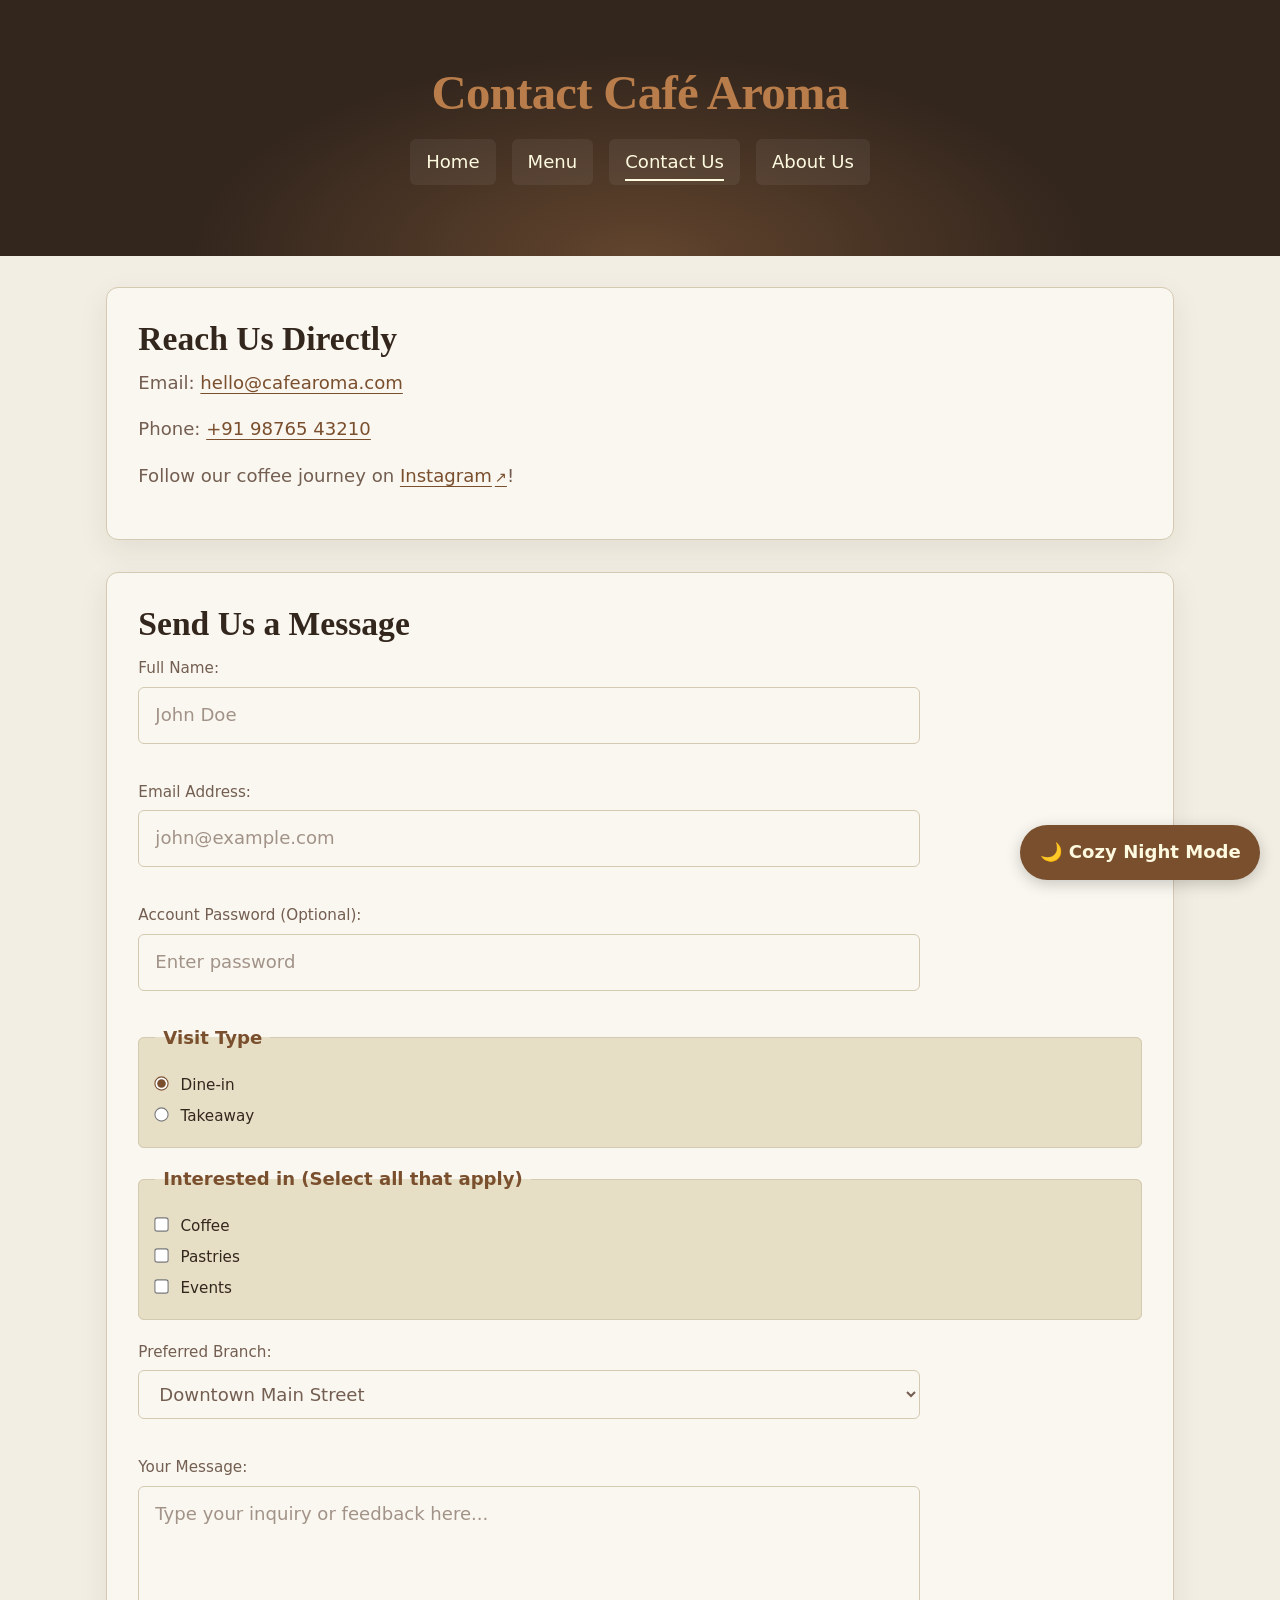
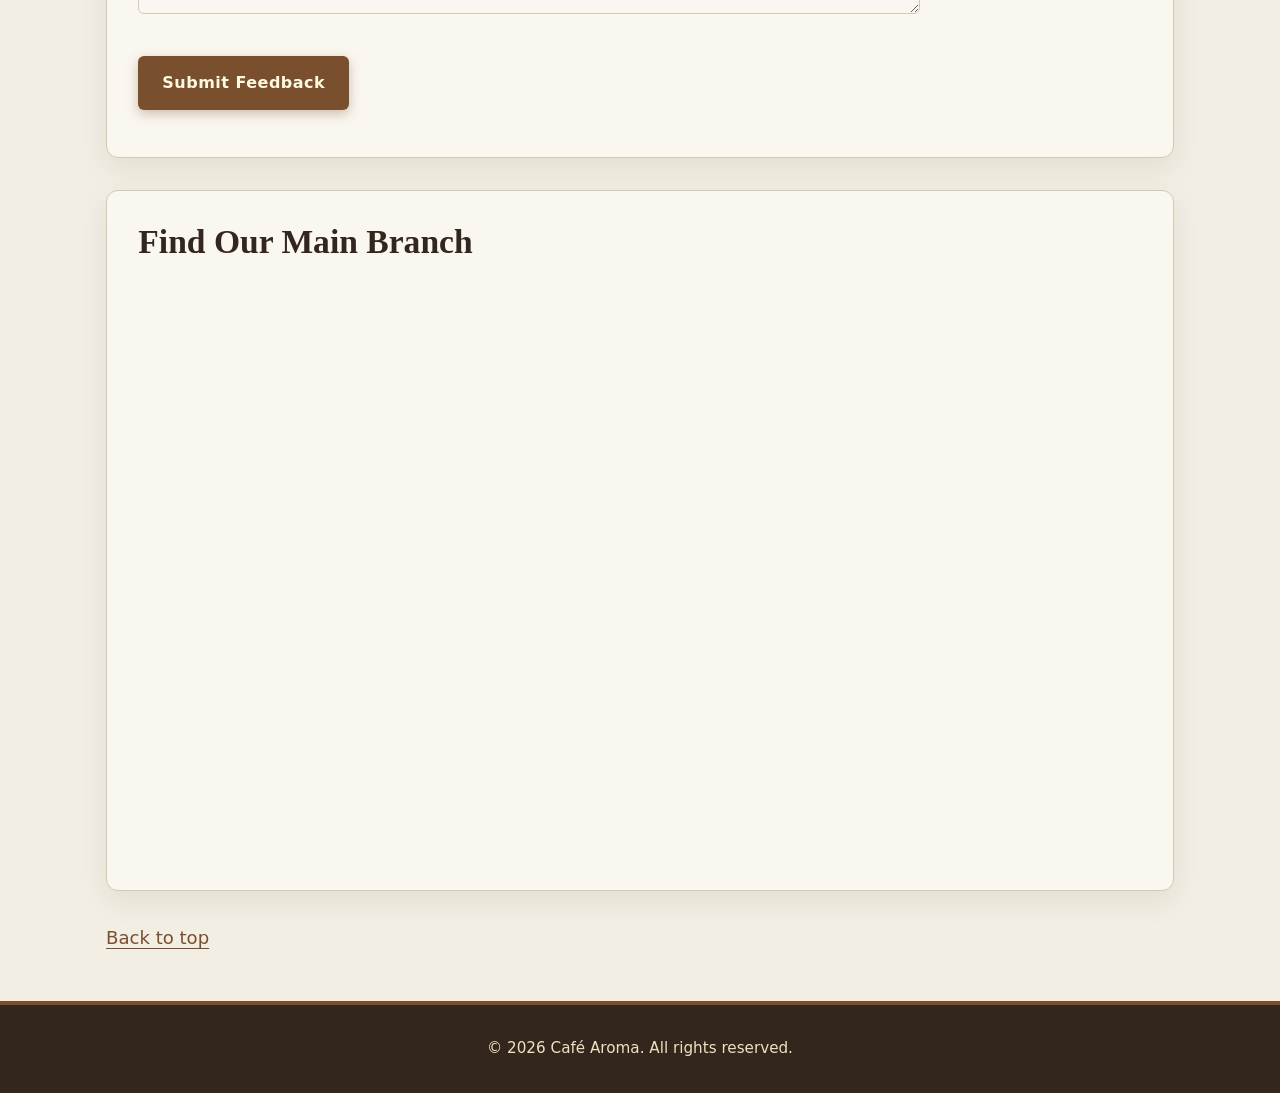
<file: contact.html>
<!DOCTYPE html>
<html lang="en">
<head>
    <meta charset="UTF-8">
    <meta name="viewport" content="width=device-width, initial-scale=1.0">
    <meta name="description" content="Get in touch with Café Aroma. Send us a message, find our locations, or book event inquiries.">
    <meta name="author" content="Café Aroma Team">
    <title>Café Aroma - Contact Us</title>
    <link rel="stylesheet" href="style.css">
</head>
<body>

    <!-- Header Section -->
    <header>
        <h1>Contact Café Aroma</h1>
        
        <!-- Navigation Menu -->
        <nav>
            <ul>
                <li><a href="index.html">Home</a></li>
                <li><a href="menu.html">Menu</a></li>
                <li><a href="contact.html">Contact Us</a></li>
                <li><a href="about-us.html">About Us</a></li>
            </ul>
        </nav>
    </header>

    <!-- Main Content -->
    <main>

        <!-- Direct Contact Info -->
        <section id="direct-contact">
            <h2>Reach Us Directly</h2>
            <p>Email: <a href="mailto:hello@cafearoma.com">hello@cafearoma.com</a></p>
            <p>Phone: <a href="tel:+919876543210">+91 98765 43210</a></p>
            <p>Follow our coffee journey on <a href="https://www.instagram.com" target="_blank" rel="noopener noreferrer">Instagram</a>!</p>
        </section>

        <!-- Contact Form Section -->
        <section id="contact-form-section">
            <h2>Send Us a Message</h2>
            <form action="#" method="post">
                <p>
                    <label for="full-name">Full Name:</label><br>
                    <input type="text" id="full-name" name="full_name" placeholder="John Doe" required>
                </p>

                <p>
                    <label for="email-addr">Email Address:</label><br>
                    <input type="email" id="email-addr" name="email_address" placeholder="john@example.com" required>
                </p>

                <p>
                    <label for="user-pass">Account Password (Optional):</label><br>
                    <input type="password" id="user-pass" name="user_password" placeholder="Enter password">
                </p>

                <fieldset>
                    <legend>Visit Type</legend>
                    <input type="radio" id="dine-in" name="visit_type" value="dine-in" checked>
                    <label for="dine-in">Dine-in</label><br>

                    <input type="radio" id="takeaway" name="visit_type" value="takeaway">
                    <label for="takeaway">Takeaway</label>
                </fieldset>

                <fieldset>
                    <legend>Interested in (Select all that apply)</legend>
                    <input type="checkbox" id="coffee" name="interests" value="coffee">
                    <label for="coffee">Coffee</label><br>

                    <input type="checkbox" id="pastries" name="interests" value="pastries">
                    <label for="pastries">Pastries</label><br>

                    <input type="checkbox" id="events" name="interests" value="events">
                    <label for="events">Events</label>
                </fieldset>

                <p>
                    <label for="branch-select">Preferred Branch:</label><br>
                    <select id="branch-select" name="preferred_branch">
                        <option value="downtown">Downtown Main Street</option>
                        <option value="west-side">West Side Mall</option>
                        <option value="east-avenue">East Avenue</option>
                    </select>
                </p>

                <p>
                    <label for="message-box">Your Message:</label><br>
                    <textarea id="message-box" name="user_message" rows="5" cols="40" placeholder="Type your inquiry or feedback here..."></textarea>
                </p>

                <p>
                    <button type="submit">Submit Feedback</button>
                </p>
            </form>
        </section>

        <!-- Media & Location Section -->
        <section id="map-media">
            <h2>Find Our Main Branch</h2>
            <iframe src="https://www.google.com/maps/embed?pb=!1m18!1m12!1m3!1d3151.83543450937!2d144.9537353153166!3d-37.81627977975171!2m3!1f0!2f0!3f0!3m2!1i1024!2i768!4f13.1!3m3!1m2!1s0x6ad65d4c2b349649%3A0xb6899234e561db11!2sEnvato!5e0!3m2!1sen!2sin!4v1614055444321!5m2!1sen!2sin" width="500" height="300" style="border:0;" allowfullscreen="" loading="lazy"></iframe>
        </section>

        <p><a href="#">Back to top</a></p>
    </main>

    <!-- Footer Section -->
    <footer>
        <p>© 2026 Café Aroma. All rights reserved.</p>
    </footer>
    <script src="script.js" defer></script>

</body>
</html>
</file>
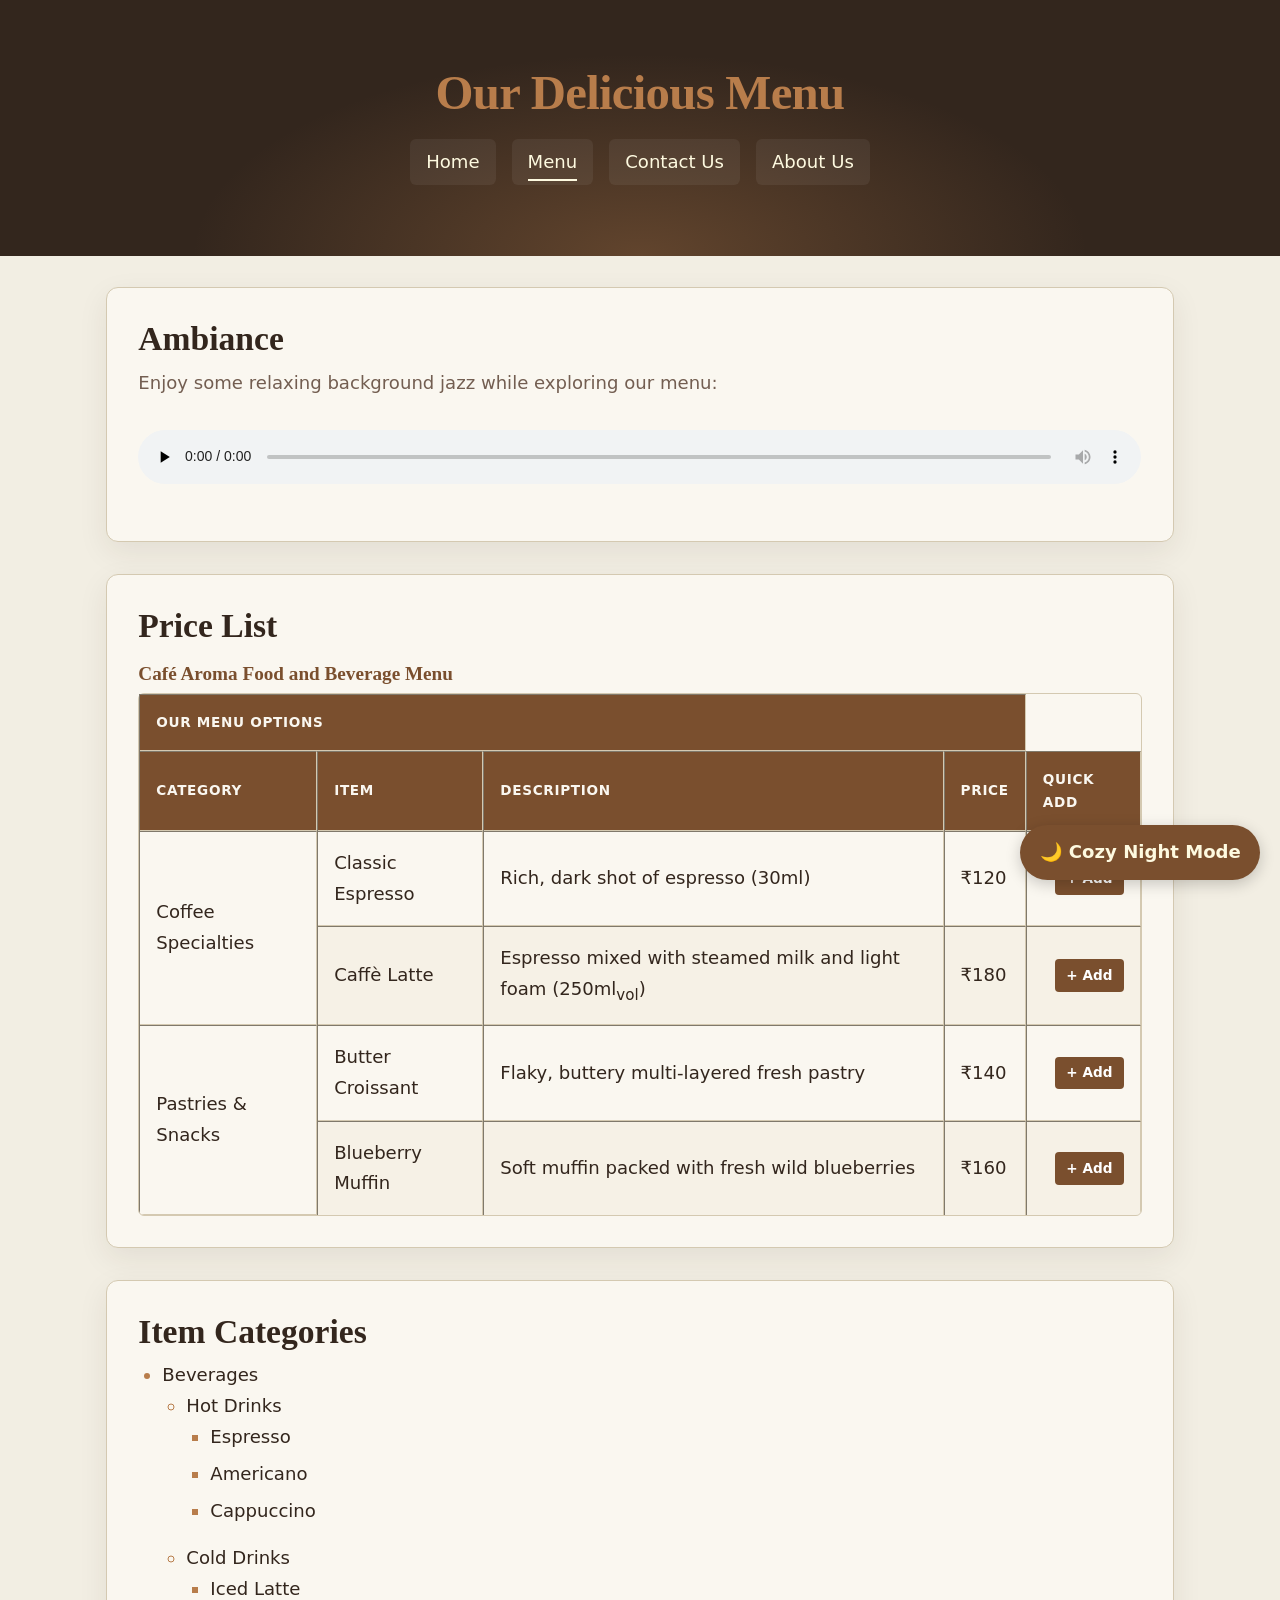
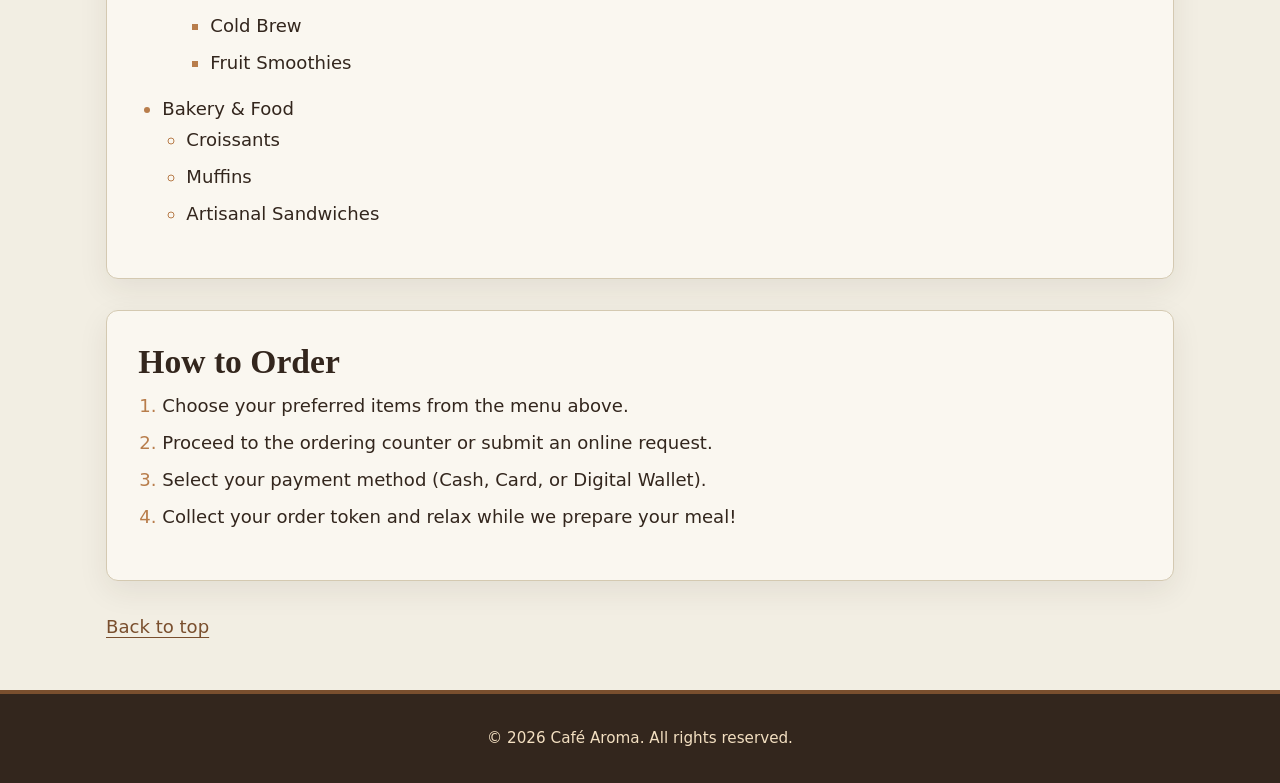
<file: menu.html>
<!DOCTYPE html>
<html lang="en">
<head>
    <meta charset="UTF-8">
    <meta name="viewport" content="width=device-width, initial-scale=1.0">
    <meta name="description" content="Explore the delicious menu at Café Aroma, featuring artisanal hot and cold beverages, baked goods, and savory snacks.">
    <meta name="author" content="Café Aroma Team">
    <title>Café Aroma - Our Menu</title>
    <link rel="stylesheet" href="style.css">
</head>
<body>

    <!-- Header Section -->
    <header>
        <h1>Our Delicious Menu</h1>
        
        <!-- Navigation Menu -->
        <nav>
            <ul>
                <li><a href="index.html">Home</a></li>
                <li><a href="menu.html">Menu</a></li>
                <li><a href="contact.html">Contact Us</a></li>
                <li><a href="about-us.html">About Us</a></li>
            </ul>
        </nav>
    </header>

    <!-- Main Content -->
    <main>
        
        <!-- Background Music -->
        <section id="audio-player">
            <h2>Ambiance</h2>
            <p>Enjoy some relaxing background jazz while exploring our menu:</p>
            <audio controls preload="none">
                <source src="audio/background-jazz.mp3" type="audio/mpeg">
                <source src="audio/background-jazz.ogg" type="audio/ogg">
                Your browser does not support the audio element.
            </audio>
        </section>

        <!-- Menu Table Section -->
        <section id="table-menu">
            <h2>Price List</h2>
            <table border="1">
                <caption>Café Aroma Food and Beverage Menu</caption>
                <thead>
                    <tr>
                        <th colspan="4">Our Menu Options</th>
                    </tr>
                    <tr>
                        <th>Category</th>
                        <th>Item</th>
                        <th>Description</th>
                        <th>Price</th>
                    </tr>
                </thead>
                <tbody>
                    <tr>
                        <td rowspan="2">Coffee Specialties</td>
                        <td>Classic Espresso</td>
                        <td>Rich, dark shot of espresso (30ml)</td>
                        <td>₹120</td>
                    </tr>
                    <tr>
                        <td>Caffè Latte</td>
                        <td>Espresso mixed with steamed milk and light foam (250ml<sub>vol</sub>)</td>
                        <td>₹180</td>
                    </tr>
                    <tr>
                        <td rowspan="2">Pastries & Snacks</td>
                        <td>Butter Croissant</td>
                        <td>Flaky, buttery multi-layered fresh pastry</td>
                        <td>₹140</td>
                    </tr>
                    <tr>
                        <td>Blueberry Muffin</td>
                        <td>Soft muffin packed with fresh wild blueberries</td>
                        <td>₹160</td>
                    </tr>
                </tbody>
            </table>
        </section>

        <!-- List Section -->
        <section id="menu-categories">
            <h2>Item Categories</h2>
            <ul>
                <li>
                    Beverages
                    <ul>
                        <li>
                            Hot Drinks
                            <ul>
                                <li>Espresso</li>
                                <li>Americano</li>
                                <li>Cappuccino</li>
                            </ul>
                        </li>
                        <li>
                            Cold Drinks
                            <ul>
                                <li>Iced Latte</li>
                                <li>Cold Brew</li>
                                <li>Fruit Smoothies</li>
                            </ul>
                        </li>
                    </ul>
                </li>
                <li>
                    Bakery & Food
                    <ul>
                        <li>Croissants</li>
                        <li>Muffins</li>
                        <li>Artisanal Sandwiches</li>
                    </ul>
                </li>
            </ul>
        </section>

        <!-- Ordering Guide Section -->
        <section id="how-to-order">
            <h2>How to Order</h2>
            <ol>
                <li>Choose your preferred items from the menu above.</li>
                <li>Proceed to the ordering counter or submit an online request.</li>
                <li>Select your payment method (Cash, Card, or Digital Wallet).</li>
                <li>Collect your order token and relax while we prepare your meal!</li>
            </ol>
        </section>

        <p><a href="#">Back to top</a></p>
    </main>

    <!-- Footer Section -->
    <footer>
        <p>© 2026 Café Aroma. All rights reserved.</p>
    </footer>
    <script src="script.js" defer></script>

</body>
</html>
</file>
<file: style.css>
/* =====================================================================
   CAFÉ AROMA – ADVANCED STYLESHEET  v2
   Cascade layers · tokens · fluid type · container queries · :has()
   color-mix() · scroll-driven UI · dark/light · a11y · print
   ===================================================================== */

@layer reset, tokens, base, layout, components, states, utilities, print;

/* Typed custom properties let the browser animate them. */
@property --glow {
  syntax: '<percentage>';
  inherits: false;
  initial-value: 0%;
}

/* =====================================================================
   1. TOKENS
   ===================================================================== */
@layer tokens {
  :root {
    color-scheme: light dark;

    /* Palette (same names the JS theme engine overrides) */
    --color-bg-primary: #f2eee3;
    --color-bg-surface: #faf7f0;
    --color-bg-alt:     #e6dec5;
    --color-text-main:  #33261d;
    --color-text-muted: #735e51;
    --color-text-light: #fefae0;
    --color-brand-primary: #7a4f2e;
    --color-brand-hover:   #5c391f;
    --color-accent:        #b87d4b;
    --color-accent-light:  #f3dfc1;
    --color-border: #d4c9b1;
    --color-danger: #b3261e;

    /* Derived tokens: change the palette and these follow. */
    --color-shadow:       color-mix(in oklab, var(--color-text-main) 8%, transparent);
    --color-shadow-hover: color-mix(in oklab, var(--color-text-main) 16%, transparent);
    --color-focus:        color-mix(in oklab, var(--color-brand-primary) 55%, white);
    --color-row-hover:    color-mix(in oklab, var(--color-bg-alt) 70%, var(--color-bg-surface));

    /* Type: fluid scale, ratio ≈ 1.25 */
    --font-sans:  'Inter', system-ui, -apple-system, 'Segoe UI', Roboto, sans-serif;
    --font-serif: 'Playfair Display', 'Iowan Old Style', Georgia, serif;
    --step--1: clamp(0.83rem, 0.80rem + 0.15vw, 0.92rem);
    --step-0:  clamp(1.00rem, 0.95rem + 0.25vw, 1.13rem);
    --step-1:  clamp(1.25rem, 1.15rem + 0.50vw, 1.50rem);
    --step-2:  clamp(1.56rem, 1.38rem + 0.90vw, 2.10rem);
    --step-3:  clamp(2.00rem, 1.65rem + 1.75vw, 3.20rem);
    --measure: 68ch;

    /* Space & shape */
    --space-xs: 0.5rem;
    --space-sm: 1rem;
    --space-md: clamp(1.25rem, 1rem + 1.2vw, 2rem);
    --space-lg: clamp(2.5rem, 2rem + 2.5vw, 4rem);
    --max-width: 1100px;
    --radius-sm: 6px;
    --radius-md: 12px;
    --radius-lg: 20px;

    /* Motion */
    --ease-out: cubic-bezier(0.16, 1, 0.3, 1);
    --ease-smooth: cubic-bezier(0.4, 0, 0.2, 1);
    --transition-smooth: 0.3s var(--ease-smooth);
  }

  /* Dark theme: matches the JS overrides, and works with no JS at all. */
  :root[data-theme='dark'],
  :root:not([data-theme='light']) {
    @media (prefers-color-scheme: dark) {
      --color-bg-primary: #1a1412;
      --color-bg-surface: #261e1a;
      --color-bg-alt:     #332722;
      --color-text-main:  #f4ebd0;
      --color-text-muted: #c2b29f;
      --color-border:     #45352c;
      --color-brand-primary: #d4a373;
      --color-brand-hover:   #e6b98a;
      --color-danger: #ff8a80;
    }
  }
  :root[data-theme='dark'] {
    --color-bg-primary: #1a1412;
    --color-bg-surface: #261e1a;
    --color-bg-alt:     #332722;
    --color-text-main:  #f4ebd0;
    --color-text-muted: #c2b29f;
    --color-border:     #45352c;
    --color-brand-primary: #d4a373;
    --color-brand-hover:   #e6b98a;
    --color-danger: #ff8a80;
    color-scheme: dark;
  }
  :root[data-theme='light'] { color-scheme: light; }
}

/* =====================================================================
   2. RESET
   ===================================================================== */
@layer reset {
  *, *::before, *::after { box-sizing: border-box; margin: 0; padding: 0; }

  html {
    -webkit-text-size-adjust: 100%;
    text-size-adjust: 100%;
    scroll-behavior: smooth;
    scroll-padding-block-start: 5rem;
    interpolate-size: allow-keywords;
  }

  img, video, iframe, svg { max-inline-size: 100%; block-size: auto; }
  button, input, select, textarea { font: inherit; color: inherit; }
  :where(ul, ol)[role='list'] { list-style: none; }
  [hidden] { display: none !important; }
}

/* =====================================================================
   3. BASE & TYPOGRAPHY
   ===================================================================== */
@layer base {
  body {
    display: flex;
    flex-direction: column;
    min-block-size: 100dvh;
    font-family: var(--font-sans);
    font-size: var(--step-0);
    line-height: 1.7;
    color: var(--color-text-main);
    background:
      radial-gradient(60rem 30rem at 85% -10%, color-mix(in oklab, var(--color-accent) 14%, transparent), transparent 70%),
      var(--color-bg-primary);
    background-attachment: fixed;
    text-rendering: optimizeLegibility;
    -webkit-font-smoothing: antialiased;
    transition: background-color 0.5s var(--ease-smooth), color 0.5s var(--ease-smooth);
  }

  h1, h2, h3, h4, h5, h6 {
    font-family: var(--font-serif);
    font-weight: 700;
    line-height: 1.2;
    color: var(--color-text-main);
    margin-block-end: var(--space-xs);
    text-wrap: balance;
  }
  h1 { font-size: var(--step-3); letter-spacing: -0.015em; }
  h2 { font-size: var(--step-2); }
  h3 { font-size: var(--step-1); }

  p {
    max-inline-size: var(--measure);
    margin-block-end: var(--space-sm);
    color: var(--color-text-muted);
    text-wrap: pretty;
    hanging-punctuation: first;
  }
  header p, footer p, td p { max-inline-size: none; }

  strong { color: var(--color-text-main); }
  small  { font-size: var(--step--1); color: var(--color-text-muted); }
  del    { color: color-mix(in oklab, var(--color-text-muted) 70%, transparent); text-decoration-color: var(--color-danger); }

  mark {
    background: linear-gradient(transparent 55%, color-mix(in oklab, var(--color-accent) 45%, transparent) 55%);
    color: inherit;
    padding-inline: 0.15em;
  }

  pre {
    padding: var(--space-md);
    overflow-x: auto;
    font: 0.95rem/1.6 ui-monospace, 'SF Mono', Menlo, Consolas, monospace;
    background: var(--color-bg-alt);
    border-radius: var(--radius-sm);
    border-inline-start: 4px solid var(--color-brand-primary);
  }

  ::selection {
    background: color-mix(in oklab, var(--color-accent) 55%, transparent);
    color: inherit;
  }

  /* Subtle, themed scrollbars */
  * { scrollbar-width: thin; scrollbar-color: var(--color-accent) transparent; }
}

/* =====================================================================
   4. LAYOUT
   ===================================================================== */
@layer layout {
  header {
    position: relative;
    isolation: isolate;
    overflow: hidden;
    padding: var(--space-lg) var(--space-sm);
    text-align: center;
    color: var(--color-text-light);
    background: #33261d;

    /* Slow, soft "steam" glow behind the title */
    &::before {
      content: '';
      position: absolute;
      inset: 0;
      z-index: -1;
      background: radial-gradient(
        40rem 18rem at 50% calc(100% + var(--glow)),
        color-mix(in oklab, var(--color-accent) 35%, transparent),
        transparent 70%
      );
      animation: steam 9s ease-in-out infinite alternate;
    }

    & h1 { color: var(--color-accent); }
    & p  { margin-inline: auto; color: var(--color-accent-light); font-style: italic; font-size: 1.1rem; }
  }

  main {
    inline-size: 100%;
    max-inline-size: var(--max-width);
    margin: var(--space-md) auto;
    padding-inline: var(--space-sm);
    flex: 1;
    container: page / inline-size;
  }

  section, article, aside {
    margin-block-end: var(--space-md);
    padding: var(--space-md);
    background: var(--color-bg-surface);
    border: 1px solid var(--color-border);
    border-radius: var(--radius-md);
    box-shadow: 0 10px 30px var(--color-shadow);
    transition: box-shadow var(--transition-smooth), background-color 0.5s var(--ease-smooth), border-color 0.5s var(--ease-smooth);

    @media (hover: hover) {
      &:hover { box-shadow: 0 16px 38px var(--color-shadow-hover); }
    }
  }

  /* Cards sit side by side whenever the container has room (no viewport queries). */
  main:has(> article + article) {
    display: grid;
    gap: var(--space-md);
    grid-template-columns: repeat(auto-fit, minmax(min(100%, 20rem), 1fr));
    align-content: start;
  }
  main:has(> article + article) > :not(article) { grid-column: 1 / -1; }
  main:has(> article + article) > article { margin: 0; }

  footer {
    margin-block-start: auto;
    padding: var(--space-md) var(--space-sm);
    text-align: center;
    color: var(--color-accent);
    background: #33261d;
    border-block-start: 4px solid var(--color-brand-primary);

    & p { margin: 0 auto; color: var(--color-accent-light); font-size: 0.95rem; }
  }
}

/* =====================================================================
   5. COMPONENTS
   ===================================================================== */
@layer components {

  /* ---- Navigation ---- */
  nav {
    margin-block-start: var(--space-sm);

    & ul {
      display: flex;
      flex-wrap: wrap;
      justify-content: center;
      gap: var(--space-sm);
      list-style: none;
      padding: 0;
      margin: 0;
    }

    & a {
      position: relative;
      display: inline-block;
      padding: 0.5rem 1rem;
      border-radius: var(--radius-sm);
      color: var(--color-text-light);
      font-weight: 500;
      text-decoration: none;
      background: rgb(255 255 255 / 0.06);
      transition: color var(--transition-smooth), background-color var(--transition-smooth), transform var(--transition-smooth);

      @media (hover: hover) {
        &:hover { color: #33261d; background: var(--color-accent); transform: translateY(-2px); }
      }

      /* Underline that grows from the centre for the current page */
      &::after {
        content: '';
        position: absolute;
        inset-inline: 1rem;
        inset-block-end: 0.25rem;
        block-size: 2px;
        background: currentColor;
        transform: scaleX(0);
        transition: transform 0.35s var(--ease-out);
      }
      &[aria-current='page']::after { transform: scaleX(1); }
    }
  }

  /* ---- Media ---- */
  img, video, iframe {
    display: block;
    margin: var(--space-sm) auto;
    border-radius: var(--radius-sm);
  }
  img { object-fit: cover; }
  img[loading='lazy'] { background: var(--color-bg-alt); }
  iframe { inline-size: 100%; aspect-ratio: 16 / 9; border: 0; }
  audio { inline-size: 100%; margin-block: var(--space-sm); accent-color: var(--color-brand-primary); }

  figure { margin-block: var(--space-sm); }
  figcaption { margin-block-start: 0.4rem; text-align: center; font-size: var(--step--1); color: var(--color-text-muted); }

  /* ---- Tables ---- */
  table {
    inline-size: 100%;
    margin-block-start: var(--space-sm);
    border-collapse: separate;
    border-spacing: 0;
    border: 1px solid var(--color-border);
    border-radius: var(--radius-sm);
    overflow: hidden;
    font-variant-numeric: tabular-nums;

    /* On narrow containers the table scrolls instead of breaking the layout */
    @container page (max-width: 560px) {
      display: block;
      overflow-x: auto;
      white-space: nowrap;
    }
  }

  caption {
    margin-block-end: var(--space-xs);
    text-align: start;
    font: 700 1.2rem var(--font-serif);
    color: var(--color-brand-primary);
  }

  th, td {
    padding: 1rem;
    text-align: start;
    border-block-end: 1px solid var(--color-border);
  }

  th {
    position: sticky;
    inset-block-start: 0;
    background: var(--color-brand-primary);
    color: var(--color-bg-surface);
    font-size: 0.85rem;
    font-weight: 600;
    letter-spacing: 0.05em;
    text-transform: uppercase;
  }

  td:last-child { text-align: end; }
  tbody tr { transition: background-color 0.2s ease; }
  tbody tr:last-child td { border-block-end: 0; }
  tbody tr:nth-child(even) { background: color-mix(in oklab, var(--color-bg-alt) 25%, transparent); }
  @media (hover: hover) { tbody tr:hover { background: var(--color-row-hover); } }
  tbody tr:has(button:focus-visible) { background: var(--color-row-hover); }

  /* ---- Lists ---- */
  ul, ol { margin-block-end: var(--space-sm); padding-inline-start: 1.5rem; }
  li { margin-block-end: 0.4rem; }
  li::marker { color: var(--color-accent); }

  dl {
    display: grid;
    grid-template-columns: max-content 1fr;
    gap: 0.75rem var(--space-md);
    align-items: center;
    padding: var(--space-sm);
    background: var(--color-bg-alt);
    border-radius: var(--radius-sm);

    @container page (max-width: 520px) {
      grid-template-columns: 1fr;
      gap: 0.25rem;
      & dd { margin-block-end: 0.75rem; }
    }
  }
  dt { font-weight: 700; color: var(--color-brand-primary); }
  dd { color: var(--color-text-muted); }

  /* ---- Forms ---- */
  form { display: flex; flex-direction: column; gap: var(--space-sm); }

  fieldset {
    padding: var(--space-sm);
    background: var(--color-bg-alt);
    border: 1px solid var(--color-border);
    border-radius: var(--radius-sm);
  }
  legend { padding-inline: 0.5rem; font-weight: 600; color: var(--color-brand-primary); }
  label  { font-weight: 500; font-size: 0.95rem; }

  /* Required marker without touching the HTML */
  label:has(+ :required)::after,
  label:has(+ input:required)::after { content: ' *'; color: var(--color-danger); }

  input:where([type='text'], [type='email'], [type='password'], [type='tel'], [type='search'], [type='number']),
  select,
  textarea {
    inline-size: 100%;
    margin-block-start: 0.25rem;
    padding: 0.75rem 1rem;
    background: var(--color-bg-surface);
    border: 1px solid var(--color-border);
    border-radius: var(--radius-sm);
    transition: border-color var(--transition-smooth), box-shadow var(--transition-smooth), background-color 0.5s var(--ease-smooth);
  }
  textarea { min-block-size: 8rem; resize: vertical; field-sizing: content; max-block-size: 24rem; }

  input::placeholder, textarea::placeholder { color: color-mix(in oklab, var(--color-text-muted) 65%, transparent); }

  input:where([type='radio'], [type='checkbox']) {
    margin-inline-end: 0.4rem;
    accent-color: var(--color-brand-primary);
    transform: scale(1.1);
  }

  /* Validation states appear only after the person interacts (no red on load). */
  :is(input, select, textarea):user-invalid,
  [aria-invalid='true'] {
    border-color: var(--color-danger);
    box-shadow: 0 0 0 3px color-mix(in oklab, var(--color-danger) 18%, transparent);
  }
  :is(input, select, textarea):user-valid:not(:placeholder-shown) {
    border-color: color-mix(in oklab, #2e7d32 70%, var(--color-border));
  }
  [role='alert'] { margin-block-start: 0.25rem; font-size: var(--step--1); color: var(--color-danger); }

  /* ---- Buttons ---- */
  button[type='submit'],
  .btn {
    align-self: flex-start;
    padding: 0.85rem 1.5rem;
    border: 0;
    border-radius: var(--radius-sm);
    background: var(--color-brand-primary);
    color: var(--color-text-light);
    font-size: 1rem;
    font-weight: 600;
    letter-spacing: 0.03em;
    cursor: pointer;
    box-shadow: 0 4px 12px color-mix(in oklab, var(--color-brand-primary) 35%, transparent);
    transition: transform var(--transition-smooth), box-shadow var(--transition-smooth), background-color var(--transition-smooth);

    @media (hover: hover) {
      &:hover {
        background: var(--color-brand-hover);
        transform: translateY(-2px);
        box-shadow: 0 6px 16px color-mix(in oklab, var(--color-brand-primary) 45%, transparent);
      }
    }
    &:active { transform: translateY(0); }
    &:disabled { opacity: 0.5; cursor: not-allowed; transform: none; }
  }

  /* ---- Links ---- */
  a {
    color: var(--color-brand-primary);
    text-decoration: underline;
    text-decoration-thickness: 1px;
    text-underline-offset: 0.2em;
    transition: color 0.2s ease, text-decoration-thickness 0.2s ease;

    &:hover { color: var(--color-brand-hover); text-decoration-thickness: 2px; }
  }
  /* External links get a marker automatically */
  a[href^='http']:not([href*='localhost'])::after { content: '\2197'; margin-inline-start: 0.2em; font-size: 0.8em; }
  nav a::after { content: none; }
  nav a[aria-current='page']::after { content: ''; }

  /* ---- Elements injected by the JS engine ---- */
  [aria-label='Order summary'] {
    backdrop-filter: blur(8px);
    animation: pop-in 0.35s var(--ease-out);
  }
  [aria-label='Order summary'] button:hover { background: var(--color-bg-alt) !important; }
  [aria-label='Order summary'] ul { max-block-size: 40vh; overflow-y: auto; }

  [aria-controls][aria-expanded] { align-self: center; }
}

/* =====================================================================
   6. STATES & ACCESSIBILITY
   ===================================================================== */
@layer states {
  :focus { outline: none; }
  :focus-visible {
    outline: 3px solid var(--color-focus);
    outline-offset: 3px;
    border-radius: var(--radius-sm);
  }
  :is(input, select, textarea):focus-visible {
    border-color: var(--color-brand-primary);
    outline-offset: 0;
  }

  .skip-link {
    position: absolute;
    inset-block-start: -4rem;
    inset-inline-start: 1rem;
    z-index: 3000;
    padding: 0.6rem 1rem;
    background: var(--color-text-main);
    color: var(--color-bg-surface);
    border-radius: var(--radius-sm);
    transition: inset-block-start 0.2s ease;

    &:focus { inset-block-start: 1rem; }
  }

  /* Reading-progress bar, driven by scroll with zero JS (progressive enhancement). */
  @supports (animation-timeline: scroll()) {
    body::before {
      content: '';
      position: fixed;
      inset: 0 0 auto 0;
      block-size: 3px;
      z-index: 4000;
      background: linear-gradient(90deg, var(--color-accent), var(--color-brand-primary));
      transform-origin: 0 50%;
      transform: scaleX(0);
      animation: progress linear both;
      animation-timeline: scroll(root block);
    }
  }

  /* Cross-page fade between navigations (supported browsers only). */
  @view-transition { navigation: auto; }

  @media (prefers-reduced-motion: reduce) {
    *, *::before, *::after {
      animation-duration: 0.01ms !important;
      animation-iteration-count: 1 !important;
      transition-duration: 0.01ms !important;
      scroll-behavior: auto !important;
    }
  }

  @media (prefers-contrast: more) {
    :root { --color-border: color-mix(in oklab, var(--color-text-main) 60%, transparent); }
    section, article, aside { box-shadow: none; border-width: 2px; }
  }

  @media (forced-colors: active) {
    button, .btn, nav a { border: 1px solid ButtonText; }
    :focus-visible { outline-color: Highlight; }
  }
}

/* =====================================================================
   7. UTILITIES
   ===================================================================== */
@layer utilities {
  .visually-hidden {
    position: absolute !important;
    inline-size: 1px; block-size: 1px;
    margin: -1px; padding: 0; overflow: hidden;
    clip-path: inset(50%); white-space: nowrap; border: 0;
  }
  .text-center { text-align: center; }
  .stack > * + * { margin-block-start: var(--space-sm); }
  .cluster { display: flex; flex-wrap: wrap; gap: var(--space-sm); align-items: center; }
}

/* =====================================================================
   8. KEYFRAMES
   ===================================================================== */
@keyframes steam    { to { --glow: 40%; } }
@keyframes progress { to { transform: scaleX(1); } }
@keyframes pop-in   { from { opacity: 0; transform: translateY(12px) scale(0.97); } }

/* =====================================================================
   9. PRINT
   ===================================================================== */
@layer print {
  @media print {
    :root { color-scheme: light; }
    body { background: #fff; color: #000; font-size: 11pt; }
    header, footer { background: none; color: #000; border: 0; }
    header h1 { color: #000; }
    nav, button, audio, video, iframe, [aria-label='Order summary'], body::before { display: none !important; }
    section, article, aside { box-shadow: none; border: 0; break-inside: avoid; padding: 0; }
    a[href^='http']::after { content: ' (' attr(href) ')'; font-size: 0.8em; }
    th { background: #eee; color: #000; position: static; }
  }
}
</file>
